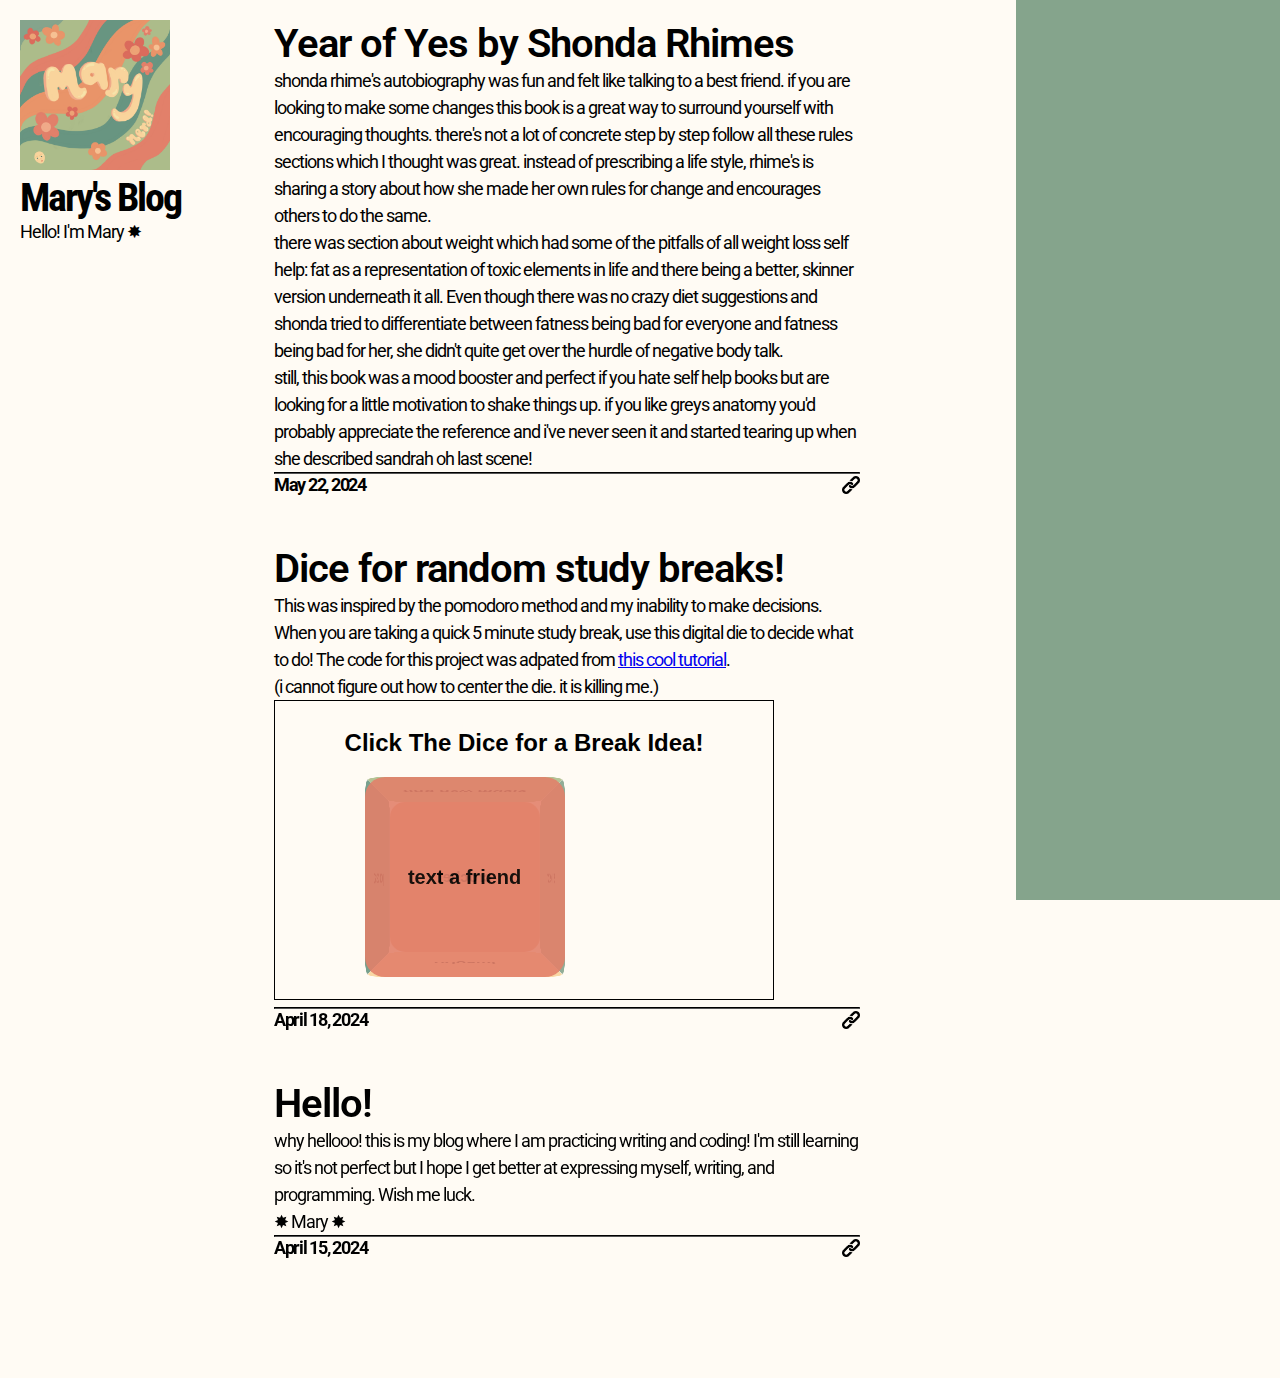
<file: index.html>
<!DOCTYPE html>
<html lang="en">
<head>
    <meta charset="UTF-8">
    <meta name="viewport" content="width=device-width, initial-scale=1.0">
    <title>My Website</title>
    <link rel="stylesheet" type="text/css" href="style.css">
    <link rel="stylesheet" href="https://fonts.googleapis.com/css2?family=Roboto:wght@400;700&family=Roboto+Condensed&display=swap">

</head>
<body>
    <header>
        <img src="media/Mary,_Hehe..png" alt="Mary Pletcher, looking up!">
        <h1>Mary's Blog</h1>
        <!-- <h3>About Me</h3> -->
        <p>Hello! I'm Mary ✸</p>
    </header>
    
    <div class = "post" id="posts-container">
        <!-- <h2 class = "title">Some Nonsense</h2>
        <p class = "postBody">Lots of Nonsense Lots of NonsenseLots of NonsenseLots of NonsenseLots of NonsenseLots of Nonsense Lots of Nonsense Lots of NonsenseLots of NonsenseLots of Nonsense Lots of Nonsense Lots of Nonsense Lots of NonsenseLots of Nonsense Lots of Nonsense Lots of Nonsense Lots of NonsenseLots of Nonsense Lots of NonsenseLots of Nonsense Lots of NonsenseLots of Nonsense Lots of NonsenseLots of Nonsense Lots of NonsenseLots of Nonsense Lots of NonsenseLots of Nonsense Lots of NonsenseLots of NonsenseLots of NonsenseLots of Nonsense Lots of NonsenseLots of Nonsense Lots of NonsenseLots of Nonsense Lots of NonsenseLots of Nonsense Lots of NonsenseLots of Nonsense Lots of NonsenseLots of Nonsense Lots of Nonsense Lots of Nonsense Lots of Nonsense Lots of Nonsense Lots of Nonsense Lots of NonsenseLots of NonsenseLots of Nonsense Lots of Nonsense Lots of Nonsense Lots of Nonsense Lots of Nonsense Lots of Nonsense Lots of Nonsense Lots of Nonsense Lots of Nonsense Lots of Nonsense Lots of Nonsense Lots of Nonsense Lots of Nonsense </p>
        <hr>
        <h3 class ="date">March 9th, 2024</h3>
        <img src="media/Linklink.png" alt="Link Icon"> -->
    </div>
    <div class="rightSide"></div>
    <!-- <iframe></iframe> -->
    <script src="script.js"></script> 
    
</body>
</html>
</file>
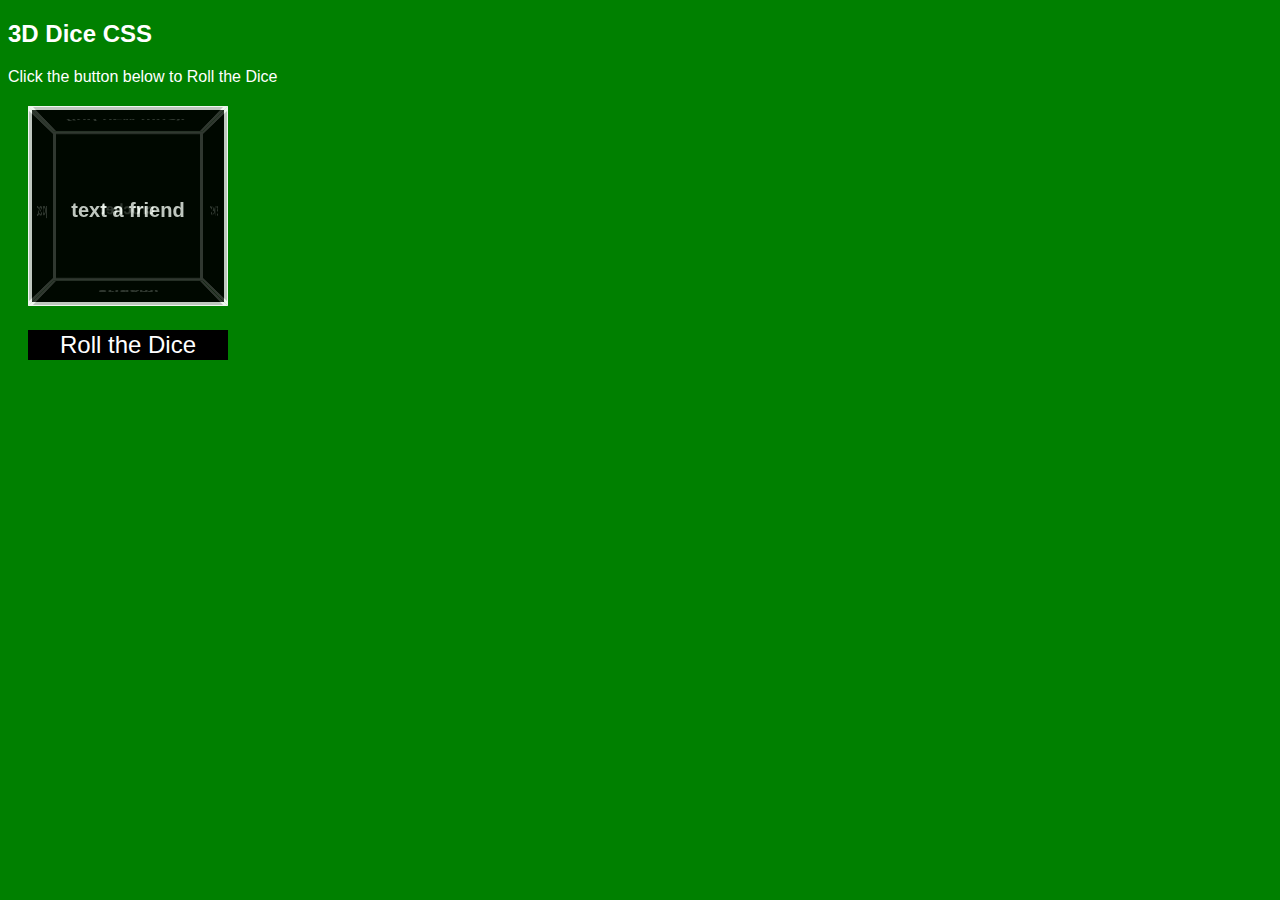
<file: diceIndex.html>
<!DOCTYPE html>
<html lang="en">
<head>
    <meta charset="UTF-8">
    <meta name="viewport" content="width=device-width, initial-scale=1.0">
    <link rel="stylesheet" href="diceStyle.css">
</head>
<body>
    <h2>3D Dice CSS</h2>  
<p>Click the button below to Roll the Dice</p>
<div class = "scene">
   <div class="cube">
    <div class="cube__face cube__face--1">text a friend</div>
    <div class="cube__face cube__face--2">crochet</div>
    <div class="cube__face cube__face--3">stretch</div>
    <div class="cube__face cube__face--4">podcast</div>
    <div class="cube__face cube__face--5">find new music</div>
    <div class="cube__face cube__face--6">origami</div>
  </div>
  
  <button class = "rollBtn">Roll the Dice</button>
</div>
<script src="dicejs.js"></script>
</body>
</file>
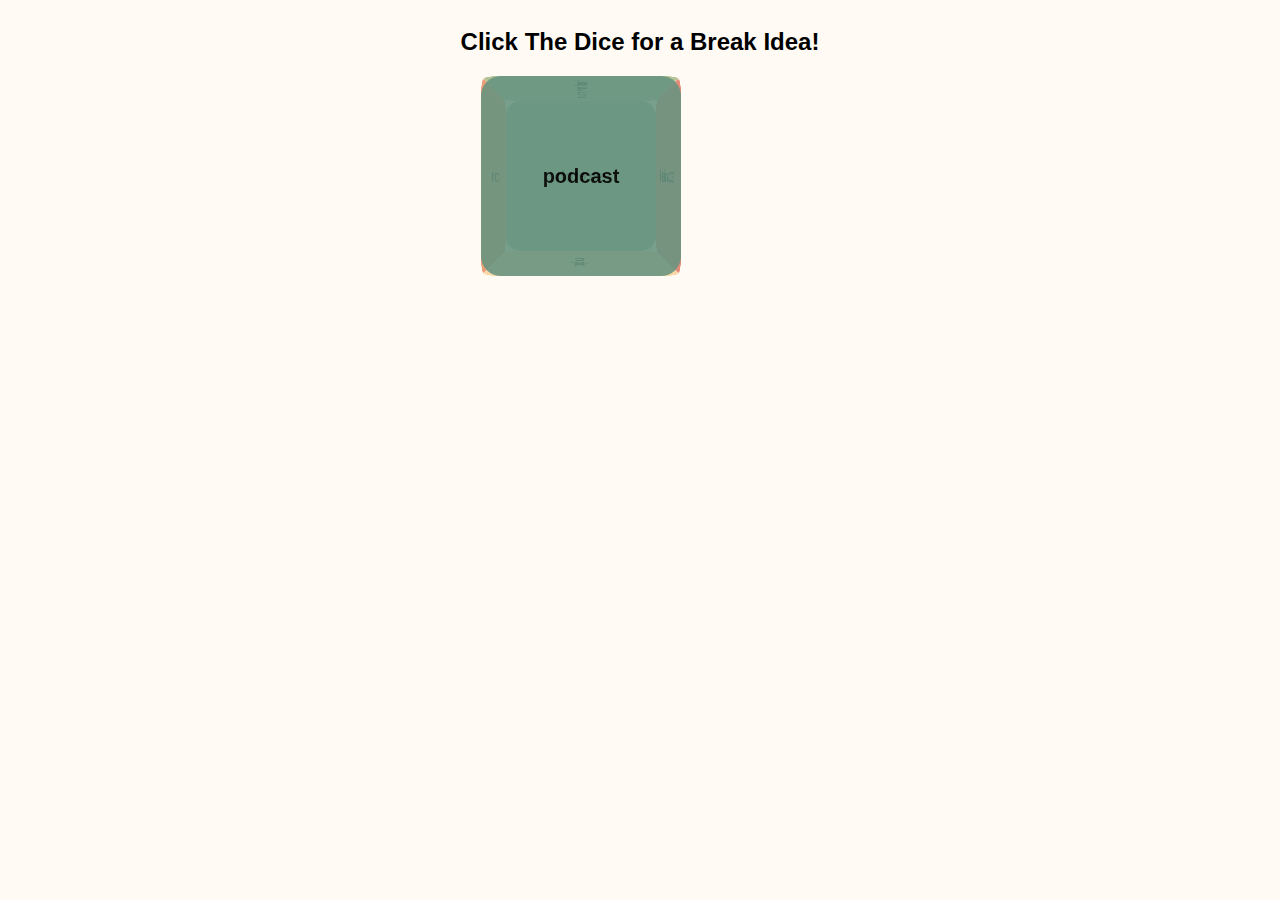
<file: dice!/diceIndex.html>
<!DOCTYPE html>
<html lang="en">
<head>
    <meta charset="UTF-8">
    <meta name="viewport" content="width=device-width, initial-scale=1.0">
    <link rel="stylesheet" href="diceStyle.css">
</head>
<body>
  <div id="container">
    <h2>Click The Dice for a Break Idea!</h2>  
<div class = "scene">
   <div class="cube">
    <div class="cube__face cube__face--1">text a friend</div>
    <div class="cube__face cube__face--2">crochet</div>
    <div class="cube__face cube__face--3">stretch</div>
    <div class="cube__face cube__face--4">podcast</div>
    <div class="cube__face cube__face--5">find new music</div>
    <div class="cube__face cube__face--6">origami</div>
  </div>
  
  <!-- <button class = "rollBtn">Roll the Dice</button> -->
</div>
</div>
<script src="dicejs.js"></script>
</body>
</file>
<file: diceStyle.css>
/*general stying for page */
* { box-sizing: border-box; }

body { 
  font-family: sans-serif;
  background:green;
  color:white;
  
}

/* //styling for Scene */
.scene {
  width: 200px;
  height: 200px;
  margin: 20px;
  perspective:600px;
  
}

.rollBtn{
  background:black;
  color:white;
  border:none;
  margin:auto 0;
  font-size:1.5em;
  margin-top:1em;
  width:200px;
}

/* //styling for 3D Cube */
.cube {
  width:200px;
  height: 200px;
  position: relative;
  transform-style: preserve-3d;
  transform: translateZ(-100px);
  transition: transform 1s;
  
}

/* //styling for 3D Cube transforms / animations on face select (on roll) */
.cube.show-1  { transform: translateZ(-100px) rotateY(   0deg); }
.cube.show-2  { transform: translateZ(-100px) rotateY(-180deg); }
.cube.show-3  { transform: translateZ(-100px) rotateY( -90deg); }
.cube.show-4   { transform: translateZ(-100px) rotateY(  90deg); }
.cube.show-5   { transform: translateZ(-100px) rotateX( -90deg); }
.cube.show-6 { transform: translateZ(-100px) rotateX(  90deg); }



/* //universal style for cube faces  */
.cube__face {
  position: absolute;
  width: 200px;
  height: 200px;
  border: 4px solid white;
  line-height: 200px;
  font-size: 20px;
  font-weight: bold;
  color: white;
  text-align: center;
}

/* //individual styling for each numbers face  */
.cube__face--1  { background: black;  opacity: 0.75;}
.cube__face--3  { background: black;   opacity: 0.75; }
.cube__face--2  {  background: black;   opacity: 0.75; }
.cube__face--4  {  background: black;   opacity: 0.75; }
.cube__face--5   {  background: black;   opacity: 0.75; }
.cube__face--6 {  background: black;  opacity: 0.75; }

.cube__face--1  { transform: rotateY(  0deg) translateZ(100px); }
.cube__face--2   { transform: rotateY(180deg) translateZ(100px); }
.cube__face--3  { transform: rotateY( 90deg) translateZ(100px); }
.cube__face--4   { transform: rotateY(-90deg) translateZ(100px); }
.cube__face--5   { transform: rotateX( 90deg) translateZ(100px); }
.cube__face--6 { transform: rotateX(-90deg) translateZ(100px); }

label { margin-right: 10px; }
</file>
<file: dice!/diceStyle.css>
/*general stying for page */
* { box-sizing: border-box; }

body { 
  font-family: sans-serif;
  background: #FFFBF4;
  color:black;
  display: flex;
  justify-content: center;
  align-items: center; 
}


/* //styling for Scene */
.scene {
  width: 200px;
  height: 200px;
  margin: 20px;
  perspective:600px; 
}

.rollBtn{
  background:#F6C193;
  color:black;
  border: none;
  margin:auto 0;
  font-size:1.5em;
  margin-top:1em;
  width:200px;
  height: 50px;
  border-radius: 20px;
}

.rollBtn:hover{
  background-color: #f6c19399; /* Change background color on hover */
  color: black;
}

/* //styling for 3D Cube */
.cube {
  width:200px;
  height: 200px;
  position: relative;
  transform-style: preserve-3d;
  transform: translateZ(-100px);
  transition: transform 1s;
}

/* //styling for 3D Cube transforms / animations on face select (on roll) */
.cube.show-1  { transform: translateZ(-100px) rotateY(   0deg); }
.cube.show-2  { transform: translateZ(-100px) rotateY(-180deg); }
.cube.show-3  { transform: translateZ(-100px) rotateY( -90deg); }
.cube.show-4   { transform: translateZ(-100px) rotateY(  90deg); }
.cube.show-5   { transform: translateZ(-100px) rotateX( -90deg); }
.cube.show-6 { transform: translateZ(-100px) rotateX(  90deg); }



/* //universal style for cube faces  */
.cube__face {
  position: absolute;
  width: 200px;
  height: 200px;
  /* border: 4px solid white; */
  line-height: 200px;
  font-size: 20px;
  font-weight: bold;
  color: black;
  text-align: center;
  border-radius: 20px;
}

/* //individual styling for each numbers face  */
.cube__face--1  { background: #E2806A;  opacity: 0.9;}
.cube__face--3  { background: #85A48C;   opacity: 0.9; }
.cube__face--2  {  background: #E99469;   opacity: 0.9; }
.cube__face--4  {  background: #689581;   opacity: 0.9; }
.cube__face--5   {  background: #ACBC8A;   opacity: 0.9; }
.cube__face--6 {  background: #F9D49C;  opacity: 0.9; }

.cube__face--1  { transform: rotateY(  0deg) translateZ(100px); }
.cube__face--2   { transform: rotateY(180deg) translateZ(100px); }
.cube__face--3  { transform: rotateY( 90deg) translateZ(100px); }
.cube__face--4   { transform: rotateY(-90deg) translateZ(100px); }
.cube__face--5   { transform: rotateX( 90deg) translateZ(100px); }
.cube__face--6 { transform: rotateX(-90deg) translateZ(100px); }

label { margin-right: 10px; }
</file>
<file: style.css>
/* Resetting default margin and padding for all elements */
* {
    margin: 0;
    padding: 0;
    box-sizing: border-box;
    background-color: #FFFBF4;
}
/* Define styles for h1 */
h1 {
    color: #000;
    font-family: "Roboto Condensed";
    font-size: 40px;
    font-style: normal;
    font-weight: 700;
    line-height: normal;
    letter-spacing: -2px;
}

/* Define styles for h2 */
h2 {
    color: #000;
    font-family: Roboto;
    font-size: 40px;
    font-style: normal;
    font-weight: 600;
    line-height: normal;
    letter-spacing: -1px;
}

/* Define styles for h3 */
h3 {
    color: #000;
    font-family: Roboto;
    font-size: 18px;
    font-style: normal;
    font-weight: 700;
    line-height: normal;
    letter-spacing: -1.26px;
}

img {
    max-width: 150px;
}

/* Body styles */
body {
    color: #000;
    font-family: Roboto;
    font-size: 18px;
    font-style: normal;
    font-weight: 400;
    line-height: normal;
    letter-spacing: -1px;
    display: grid;
    grid-template-columns: repeat(5, 1fr); /* Adjust column widths as needed */
    grid-column-gap: 30px; /* Adjust horizontal spacing */
    margin: 20px; 
    
}

hr {
    border-color: #000; /* Sets the color of the horizontal rule to black (#000) */
}

/* Header styles */
.header {
    grid-column: 1; /* Adjust the column as needed */
    padding: 20px;
    
}


.post {
    grid-column: 2 / span 3; ;
    max-width: 586px;
    /* justify-self: center;  */
    padding-bottom: 50px;
    line-height: 150%;
    
}

.rightSide {
    
    margin: -20px;
    background-color: #85A48C;
    grid-column: 5;
    height: 100vh;
    top: 0; /* Position it at the top of the viewport */
    bottom: 0; /* Stretch it to the bottom of the viewport */
    overflow-y: auto; /* Enable vertical scrolling if content overflows */
}
.postFooter {
    display: flex; /* Use flexbox layout */
    justify-content: space-between; 
}

.date, .link {
    margin: 0; /* Remove default margins */
}

.link {
    height: 20px;
    padding-top: 2px;
}

.iframe {

}
</file>
